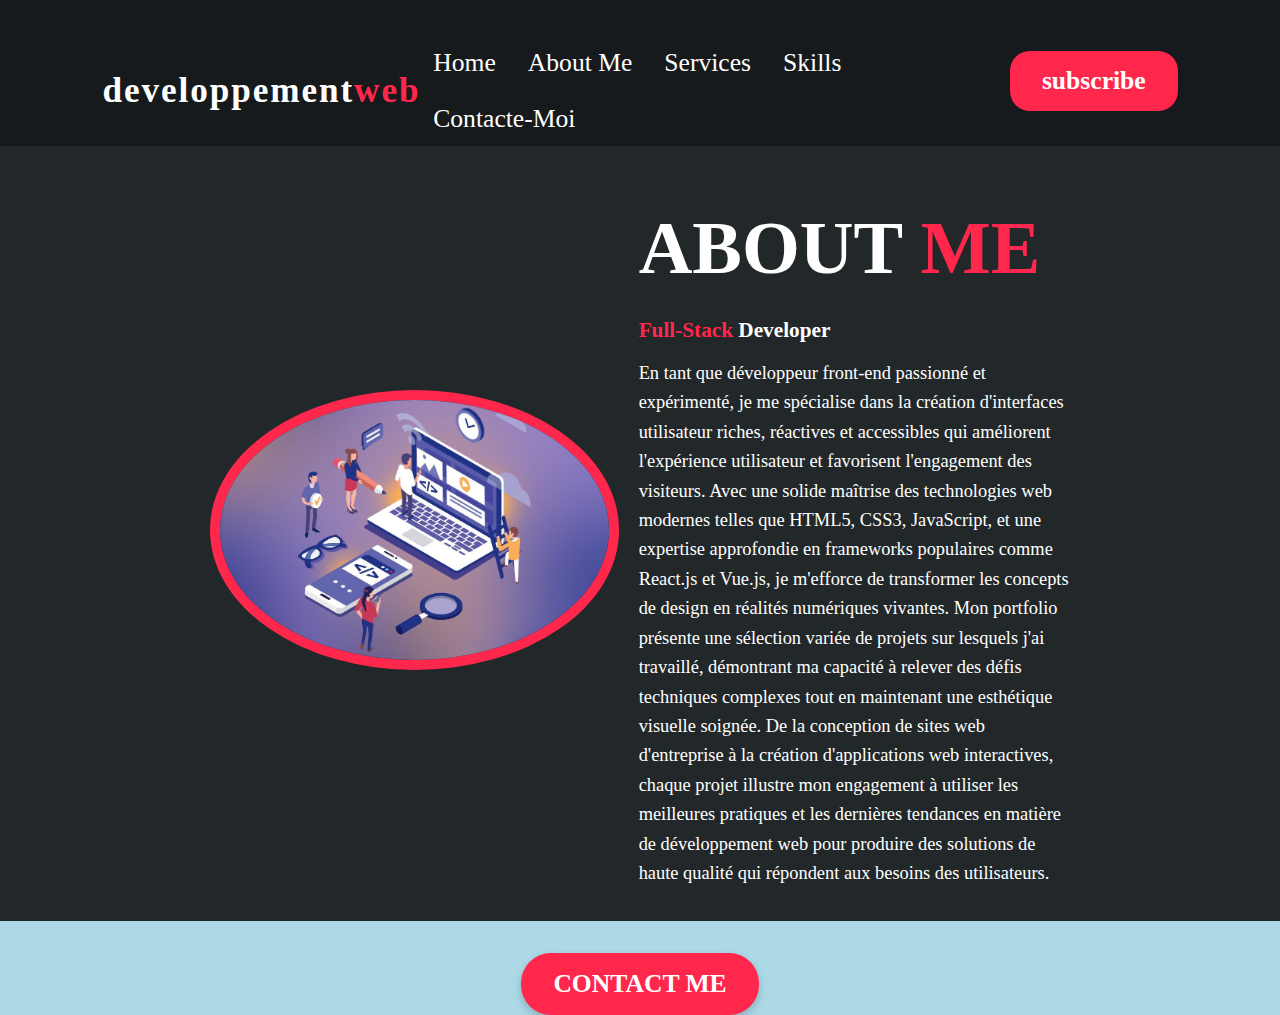
<file: about me.html>
<!DOCTYPE html>
<html lang="en">
<head>
    <meta charset="UTF-8">
    <meta name="viewport" content="width=device-width, initial-scale=1.0">
    <title>portfolio - Aissam Bellouch</title>
    <meta name="description" content="best free online crouses...">
    <meta name="viewport" content="width=device-width, initial-scale=1">

    <meta name="keywords" content="aissam ,bellouch,aissambrllouch,developpement,java,php,react,ionic,angular ">
    <link rel="stylesheet" href="style.css">
    <link rel="icon" href="myicon.png">
</head>
<body>
    <section class="home">
        <nav>
            <h2>developpement<span>web</span></h2>
            <ul>
                <li><a href="index.html">home</a></li>
                <li><a href="about me.html">about me</a></li>
                <li><a href="services.html">services</a></li>
                <li><a href="skills.html">skills</a></li>
                <li><a href="contacte-moi.html">contacte-moi</a></li>
            </ul>
            <a href="#" class="btn">subscribe</a>
        </nav>
    <section class="about">
        <div class="container">
            <div class="profile-image">
                <img src="image1.jpg" alt="Aissam Bellouch">
            </div>
            <div class="description">
                <h1>ABOUT <span>ME</span></h1>
                <h5><span>Full-Stack</span> Developer</h5>
                <p>En tant que développeur front-end passionné et expérimenté, je me spécialise dans la création d'interfaces utilisateur riches, réactives et accessibles qui améliorent l'expérience utilisateur et favorisent l'engagement des visiteurs. Avec une solide maîtrise des technologies web modernes telles que HTML5, CSS3, JavaScript, et une expertise approfondie en frameworks populaires comme React.js et Vue.js, je m'efforce de transformer les concepts de design en réalités numériques vivantes. Mon portfolio présente une sélection variée de projets sur lesquels j'ai travaillé, démontrant ma capacité à relever des défis techniques complexes tout en maintenant une esthétique visuelle soignée. De la conception de sites web d'entreprise à la création d'applications web interactives, chaque projet illustre mon engagement à utiliser les meilleures pratiques et les dernières tendances en matière de développement web pour produire des solutions de haute qualité qui répondent aux besoins des utilisateurs.</p>
            </div>
        </div>
       
        
        
        
        
    </section>
    <div class="buttons-container">
        
        <a href="contacte-moi.html" class="button contact-btn">Contact Me</a>
    </div>
    
     <script src="script.js"></script>   
    </body>
    </html>
</file>
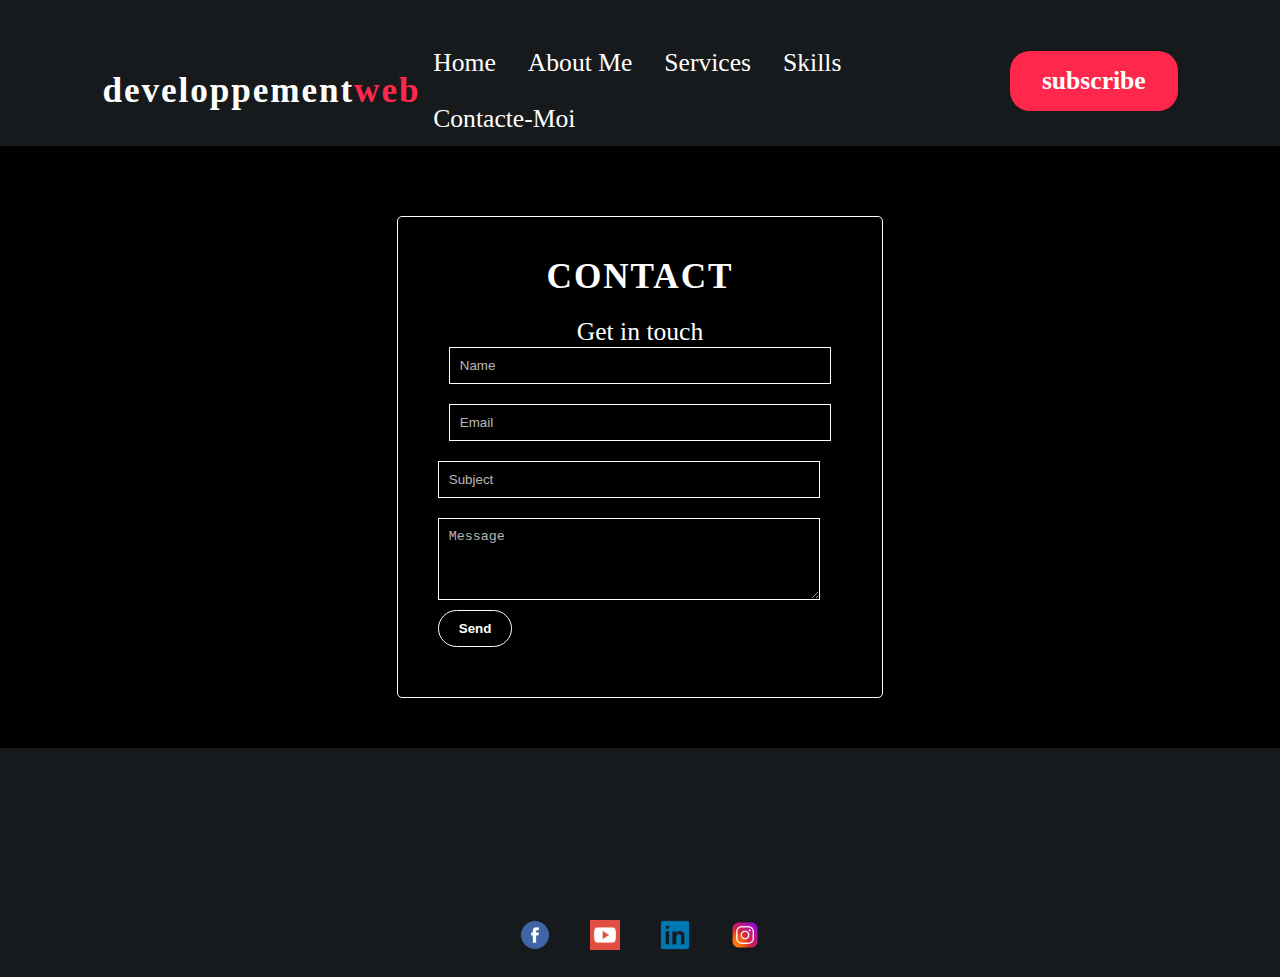
<file: contacte-moi.html>
<!DOCTYPE html>
<html lang="en">
<head>
    <meta charset="UTF-8">
    <meta name="viewport" content="width=device-width, initial-scale=1.0">
    <title>portfolio - Aissam Bellouch</title>
    <meta name="description" content="best free online crouses...">
    <meta name="viewport" content="width=device-width, initial-scale=1">

    <meta name="keywords" content="aissam ,bellouch,aissambrllouch,developpement,java,php,react,ionic,angular ">
    <link rel="stylesheet" href="style.css">
    <link rel="icon" href="myicon.png">
</head>
<body>
    <section class="home">
        <nav>
            <h2>developpement<span>web</span></h2>
            <ul>
                <li><a href="index.html">home</a></li>
                <li><a href="about me.html">about me</a></li>
                <li><a href="services.html">services</a></li>
                <li><a href="skills.html">skills</a></li>
                <li><a href="contacte-moi.html">contacte-moi</a></li>
            </ul>
            <a href="#" class="btn">subscribe</a>
        </nav>
    
    <section class="contact-section">
        <div class="contact-container">
            <h2>CONTACT</h2>
            <p class="contact-tagline">Get in touch</p>
            <form action="#" method="post" class="contact-form">
                <div class="form-group">
                    <input type="text" id="name" name="name" placeholder="Name" required>
                    <input type="email" id="email" name="email" placeholder="Email" required>
                </div>
                <input type="text" id="subject" name="subject" placeholder="Subject" required>
                <textarea id="message" name="message" rows="4" placeholder="Message" required></textarea>
                <button type="submit" class="btn">Send</button>
            </form>
        </div>
    </section>
</section>
    
    <footer class="footer">
        <div class="social-media-links">
            <a href="https://www.facebook.com/" target="_blank"><img src="image2 facebbok.png" alt="Facebook"></a>
            <a href="https://www.youtube.com/channel/UC0wE7XatiSwuvi_GL5rU1-Q" target="_blank"><img src="image3 yutub.png" alt="YouTube"></a>
            <a href="https://www.linkedin.com/jobs/" target="_blank"><img src="in_linked_linkedin_media_social_icon_124259.png" alt="LinkedIn"></a>
            <a href="https://www.instagram.com/sam_bellouch/" target="_blank"><img src="image 8.png" alt="Instagram"></a>
        </div>
    </footer>

    
    </body>
    </html>
</file>
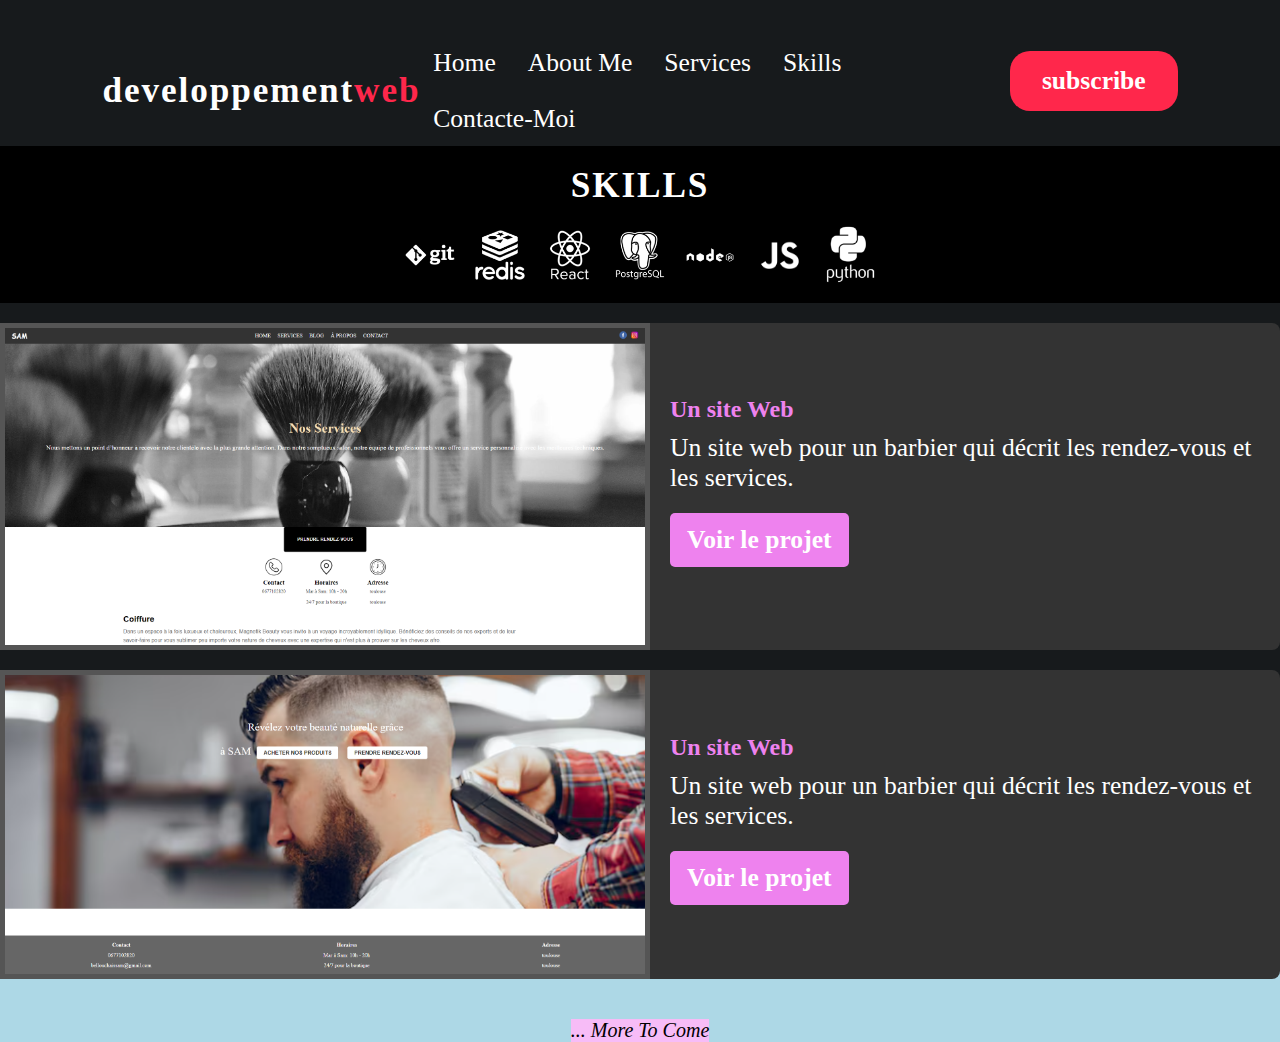
<file: skills.html>
<!DOCTYPE html>
<html lang="en">
<head>
    <meta charset="UTF-8">
    <meta name="viewport" content="width=device-width, initial-scale=1.0">
    <title>portfolio - Aissam Bellouch</title>
    <meta name="description" content="best free online crouses...">
    <meta name="viewport" content="width=device-width, initial-scale=1">

    <meta name="keywords" content="aissam ,bellouch,aissambrllouch,developpement,java,php,react,ionic,angular ">
    <link rel="stylesheet" href="style.css">
    <link rel="icon" href="myicon.png">
</head>
<body>
    <section class="home">
        <nav>
            <h2>developpement<span>web</span></h2>
            <ul>
                <li><a href="index.html">home</a></li>
                <li><a href="about me.html">about me</a></li>
                <li><a href="services.html">services</a></li>
                <li><a href="skills.html">skills</a></li>
                <li><a href="contacte-moi.html">contacte-moi</a></li>
            </ul>
            <a href="#" class="btn">subscribe</a>
        </nav>
        <!-- ... votre code précédent ... -->
<section class="skills">
    <h2 class="skills-title">SKILLS</h2>
    <div class="skills-icons">
         
        
        <img src="skill4.png" alt="React">
        <img src="skill5.png" alt="Sass">
        <img src="skill6.png" alt="">
        <img src="skill7.png" alt="">
        <img src="skill10.png" alt="">
        <img src="skill11.png" alt="">
        <img src="skill 12.png" alt="">
        <!-- Continuer avec le reste des icônes de compétences -->
    </div>
</section>
<section class="project-section">
    <div class="project">
        <img src="imgsiteme.png" alt="Capture d'écran du site de barbier">
        <div class="project-info">
            <h3>Un site Web</h3>
            <p>Un site web pour un barbier qui décrit les rendez-vous et les services.</p>
            <a href="https://samcoiffeur.netlify.app" target="_blank" class="btn">Voir le projet</a>
        </div>
    </div>
    <div class="project">
        <img src="imgditeme2.png" alt="Deuxième capture d'écran du site de barbier">
        <div class="project-info">
            <h3>Un site Web</h3>
            <p>Un site web pour un barbier qui décrit les rendez-vous et les services.</p>
            <a href="https://samcoiffeur.netlify.app" target="_blank" class="btn">Voir le projet</a>
        </div>
    </div>
    <div class="more-to-come">
        <p>... More To Come</p>
    </div>
</section>







        </section>
        
        <script src="script.js"></script>
        </body>
</html>
</file>
<file: style.css>
:root{
    --primaryColor:#ff274b;
    --secondaryColor:#f7bcf7;
    --lightColor:#ffffff;
    --bgColor-1:#171a1c;
    --bgColor-2:#22282a;
    --padding:8%;

}
*{
    margin: 0;
    padding: 0;
    box-sizing: border-box;
}
h1{
    font-size: 4.65rem;
    margin: 1.70rem 0;
    }
    h3{
    font-size: 1.5rem;
    margin-bottom: 3.5rem;
    }
    h4{
        font-size: 1.25rem;
        letter-spacing:0.12rem ;
        color: var(--secondaryColor);
    
    }
    h2{
        color:var(--lightColor) ;
        font-size: 2.2rem;
        letter-spacing: 0.12rem;
        cursor: pointer;
    }
    span{
        color: var(--primaryColor);
    }
.home{
    width: 100%;
    height: 100vh;
    background-color: var(--bgColor-1);
    display: flex;
    flex-direction: column;

}

nav{
    
    padding-top: 2.2rem;
    padding-left: var(--padding);
    padding-right: var(--padding);
    display: flex;
    justify-content: space-between;
    align-items: center;
}
nav ul li{
    list-style-type: none;
    display: inline-block;
    margin: 0.8rem;
}
nav ul li a{
    color: var(--lightColor);
    text-decoration: none;
    text-transform: capitalize;
    transition: 0.4s;
}
nav ul li a:hover{
    color: var(--primaryColor);
}
.btn{
    background-color: var(--primaryColor);
    color: var(--lightColor);
    text-decoration:none;
     font-weight:bold ;
     transform: translateY(-10px); /* Déplacer le bouton vers le haut de 10 pixels */
    
    
    padding:0.81rem 1.87rem ;
    border-radius: 20px ;
    border: 2px solid transparent;

    transition: 0.4s;
}
.btn:hover{
    background-color: transparent;
    border: 2px solid var(--primaryColor);

}
.content{
    flex-grow: 1;
    padding: 0 var(--padding);
    display: flex;
    align-items: center;
}

.container-texts{
    color: var(--lightColor);
    position: relative;
    bottom: 70px;
}


.social{
    margin-top: 3.5rem;
}
.social img{
    margin-right: 2rem;
    width: 2.5rem;
    transition: 0.4s;

}
.social img:hover{
    transform: scale(1.2);
}
.container-images {
    width: 150%;
    height: 100%;
    position: relative;
    z-index: 1; /* Assure that the images container is above other elements */
}
.pic {
    position: absolute;
    bottom: 20%; /* Adjust based on your layout */
    right: 10%; /* Adjust based on your layout */
    width: 80%; /* Adjust the size as needed */
    z-index: 3; /* Above the shape */
     }
     .about {
        background-color: var(--bgColor-2);
        padding: 2rem var(--padding);
        display: flex;
        align-items: center;
        justify-content: center;
    }
    
    .about .container {
        display: flex;
        justify-content: space-between;
        align-items: center;
        width: 80%; /* Adjust based on your layout preference */
    }
    
    .about .profile-image img {
        width: 470px; /* Adjust based on your preference */
        border-radius: 100%; /* Circular image */
        border: 10px solid var(--primaryColor);
    }
    
    .about .description {
        width: 60%; /* Adjust based on your layout preference */
        padding-left: 20px; /* Spacing between image and text */
    }
    
    .about h1, .about h5, .about p {
        color: var(--lightColor);
    }
    
    .about p {
        font-size: 1.15rem;
        line-height: 1.6;
        margin-top: 1rem;
    }
.services{
    background-color: var(--bgColor-2);
    padding: 2rem var(--padding);
}
    h1{ 
        color: white;
    }
    .texte-center{
    text-align: center;
}
     
.buttons-container {
    display: flex;
    justify-content: center;
    margin-top: 2rem; /* Adjust the margin as needed */
}

.button {
    background-color: #ff274b; /* Primary color */
    color: white;
    text-decoration: none;
    padding: 1rem 2rem;
    margin: 0 1rem;
    border-radius: 30px;
    font-weight: bold;
    border: none;
    outline: none;
    cursor: pointer;
    transition: all 0.3s ease;
    box-shadow: 0 4px 8px rgba(0, 0, 0, 0.2); /* Simple shadow to give a 3D effect */
    text-transform: uppercase;
}

.button:hover {
    background-color: #e1234b; /* A slightly darker shade for hover effect */
    box-shadow: 0 6px 12px rgba(0, 0, 0, 0.3); /* Increase the shadow for the hover effect */
}




.contact-btn {
    /* If you want specific styles for the Contact Me button */
}
.services {
    display: flex;
    flex-wrap: wrap;
    justify-content: space-around; /* Cela répartira uniformément l'espace autour de vos boîtes */
    align-items: stretch; /* Cela garantira que les boîtes s'étirent pour correspondre en hauteur */
    background-color: var(--bgColor-2);
    padding: 2rem var(--padding);
}

.service-box {
    flex-basis: calc(33.333% - 2rem); /* Ajuste la base pour 3 boîtes avec un peu d'espace entre elles */
    box-sizing: border-box;
    margin: 1rem;
    padding: 1rem;
    background-color: var(--bgColor-1);
    border-radius: 10px;
    box-shadow: 0 4px 8px rgba(0, 0, 0, 0.2);
    transition: transform 0.3s ease;
    display: flex;
    flex-direction: column;
    justify-content: space-between; /* Cela répartit l'espace à l'intérieur de la boîte */
}

.service-box h3 {
    color: var(--lightColor);
    margin-bottom: 0.5rem;
}

.service-box p {
    color: var(--lightColor);
    font-size: 0.9rem;
}

/* Assurez-vous que les boîtes ont une hauteur uniforme */
.service-box:after {
    content: "";
    display: block;
    flex: 1;
}

/* Répondre à l'écran plus petit */
@media (max-width: 768px) {
    .service-box {
        flex-basis: calc(50% - 2rem); /* 2 boîtes par ligne sur les écrans plus petits */
    }
}

@media (max-width: 480px) {
    .service-box {
        flex-basis: 100%; /* 1 boîte par ligne sur les écrans très petits */
    }
}
.service-box h3 {
    color: #8A2BE2; /* C'est un exemple de couleur violet */
    /* Le reste de vos styles pour h3 */
}
.services-slider {
    overflow: hidden;
    position: relative;
}

.services-container {
    display: flex;
    width: calc(300px * 6); /* Remplacez 300px par la largeur réelle de vos boîtes et 6 par le nombre total de boîtes */
    animation: slide 30s infinite linear;
}

@keyframes slide {
    0% { transform: translateX(0); }
    100% { transform: translateX(calc(-300px * 3)); } /* Déplace de 3 boîtes, ajustez si nécessaire */
}

/* Si vous voulez que le défilement revienne en arrière, vous pouvez ajouter des étapes intermédiaires */
.work-together {
    background-color: var(--bgColor-1); /* Fond sombre */
    text-align: center; /* Centrage du texte */
    padding: 5rem 0; /* Ajustez le padding selon votre design */
}

.work-together h2 {
    color: var(--lightColor); /* Texte clair */
    font-size: 2.5rem; /* Taille du texte */
    margin-bottom: 2rem; /* Espace sous le titre */
}

.get-started-btn {
    background-color: #8A2BE2; /* Couleur du bouton, violet par exemple */
    color: var(--lightColor);
    padding: 1rem 2rem;
    border-radius: 20px;
    font-size: 1.2rem;
    text-decoration: none;
    display: inline-block; /* Pour appliquer padding et margins */
    transition: background-color 0.3s ease; /* Transition pour l'effet de survol */
}

.get-started-btn:hover {
    background-color: #7D26CD; /* Couleur au survol, un violet plus foncé */
}



.contact-section {
    background-color: #000; /* ajustez cette couleur au fond de votre choix */
    color: #fff;
    padding: 50px;
    text-align: center;
}

.contact-container {
    display: inline-block;
    padding: 40px;
    border: 1px solid #fff;
    border-radius: 5px;
    margin-top: 20px; /* Ajustez selon les besoins */
}

.contact-container h2 {
    margin-bottom: 20px;
}

.contact-form {
    display: flex;
    flex-direction: column;
    align-items: flex-start;
}

.contact-form input[type="text"],
.contact-form input[type="email"],
.contact-form textarea {
    background-color: transparent;
    border: 1px solid #fff;
    color: #fff;
    margin-bottom: 20px;
    padding: 10px;
    width: calc(100% - 22px); /* 100% minus twice the padding and border */
}

.contact-form button.btn {
    border: 1px solid #fff;
    background-color: transparent;
    color: #fff;
    padding: 10px 20px;
    cursor: pointer;
    transition: background-color 0.3s ease;
}

.contact-form button.btn:hover {
    background-color: #fff;
    color: #000;
}

/* Style pour les placeholders */
::placeholder {
    color: #fff;
    opacity: 0.7; /* Placeholder text slightly fainter */
}

/* Responsive design for smaller screens */
@media (max-width: 600px) {
    .contact-form input[type="text"],
    .contact-form input[type="email"],
    .contact-form textarea {
        width: calc(100% - 20px); /* Adjust the width on smaller screens */
    }
}
.skills {
    background-color: #000; /* Arrière-plan de la section */
    text-align: center; /* Centrer le titre et les icônes */
    padding: 20px 0; /* Espacement autour de la section */
}

.skills-title {
    color: #fff; /* Couleur du texte pour le titre */
    margin-bottom: 20px; /* Espace en dessous du titre */
}

.skills-icons {
    display: flex;
    justify-content: center; /* Centrer les icônes dans le conteneur */
    align-items: center;
    gap: 20px; /* Espacement entre les icônes */
}

.skills-icons img {
    width: 50px; /* Taille des icônes, à ajuster selon vos besoins */
    height: auto; /* Garder le ratio des icônes */
    filter: brightness(0) invert(1); /* Icônes en blanc si elles sont noires à l'origine */
}

/* Pour la réactivité, vous pouvez ajuster la disposition sur les petits écrans */
@media (max-width: 768px) {
    .skills-icons {
        flex-wrap: wrap; /* Les icônes passeront à la ligne suivante sur de petits écrans */
    }
}
.footer {
    background-color: #171a1c; /* Couleur de fond du pied de page */
    color: #ffffff; /* Couleur du texte */
    text-align: center; /* Centrer le contenu */
    padding: 20px 0; /* Espacement vertical */
}

.social-media-links {
    /* Vous pouvez ajuster l'affichage en fonction de votre mise en page */
    display: flex;
    justify-content: center; /* Centrer les liens horizontalement */
    gap: 20px; /* Espacer les icônes */
}

.social-media-links a {
    display: inline-block;
    margin: 0 10px; /* Espacement horizontal */
}

.social-media-links img {
    width: 30px; /* Taille des icônes de médias sociaux */
    height: auto; /* Pour maintenir le ratio d'aspect */
    transition: transform 0.3s ease; /* Transition pour l'effet de survol */
}

.social-media-links a:hover img {
    transform: scale(1.1); /* Grossir légèrement l'icône au survol */
}


.project-section {
    display: flex;
    flex-direction: column;
    align-items: center;
    margin: 20px 0;
}

.project {
    display: flex;
    align-items: center;
    margin-bottom: 20px;
    background-color: #333; /* Couleur de fond pour le contraste avec le texte */
    padding: 0;
    border-radius: 8px; /* Ajoute un bord arrondi */
}

.project img {
    width: 650px; /* Taille de l'image */
    margin-right: 20px;
    border: 5px solid #555; /* Cadre autour de l'image */
}

.project-info h3 {
    color: violet; /* Couleur du titre */
    margin-bottom: 10px;
}

.project-info p {
    color: white; /* Couleur du texte */
    margin-bottom: 20px;
}

.project-info a {
    padding: 10px 20px;
    background-color: violet; /* Couleur de fond du bouton */
    color: white; /* Couleur du texte du bouton */
    text-decoration: none;
    border-radius: 5px; /* Bords arrondis du bouton */
    font-weight: bold;
}
.project-info .btn {
    display: inline-block; /* Pour que le lien se comporte comme un bouton */
    padding: 10px 15px; /* Espacement intérieur pour rendre le bouton plus grand */
    background-color: violet; /* Couleur de fond */
    color: white; /* Couleur du texte */
    text-decoration: none; /* Supprimer le soulignement */
    border-radius: 5px; /* Bords arrondis */
    text-align: center; /* Centrer le texte */
    margin-top: 10px; /* Espace au-dessus du bouton */
}
.more-to-come p {
    font-size: 20px; /* Taille de la police */
    color: black; /* Couleur du texte */
    font-style: italic; /* Style italique */
    text-align: center; /* Centrer le texte */
    margin-top: 20px; /* Espace au-dessus du texte */
    background-color: #f7bcf7;
}

/* Style de base pour les ordinateurs de bureau */
body {
    background-color: lightblue;
}

/* Style pour les écrans de moins de 600px de large */
@media (max-width: 600px) {
    body {
        background-color: lightgreen;
    }
}
body {
    font-size: 2vw;
}
img {
    max-width: 100%;
    height: auto;
}
</file>
